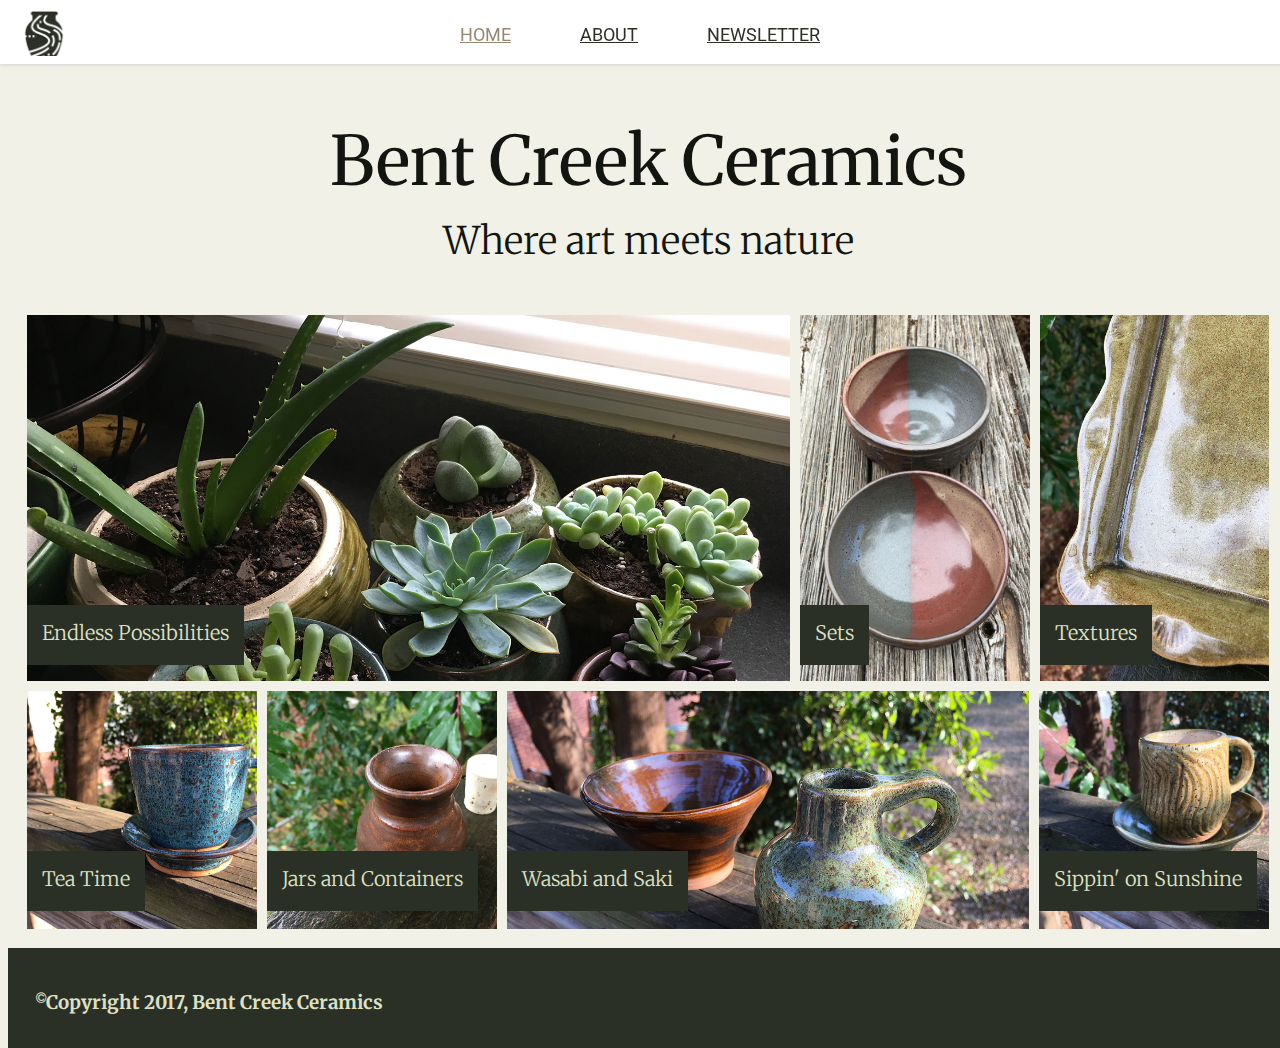
<file: index.html>
<!DOCTYPE html>
<html>
  <head>
    <meta charset="utf-8">
    <title>Bent Creek Ceramics</title>
    <!--normalize margins-->
    <link rel="stylesheet" href="https://necolas.github.io/normalize.css/7.0.0/normalize.css">
    <!--font awesome-->
    <link rel="stylesheet" href="https://maxcdn.bootstrapcdn.com/font-awesome/4.7.0/css/font-awesome.min.css">
    <!--font import-->
    <link rel="stylesheet" href="https://fonts.googleapis.com/css?family=Merriweather:300,300i,400,400i,700|Roboto:300,300i,400,400i">
    <!--favicon-->
    <link rel="shortcut icon" href="favicon.ico" type="image/x-icon">
    <link rel="icon" href="favicon.ico" type="image/x-icon">

    <link rel="stylesheet" href="styles.css">
  </head>
    <body>
  <header>
    <!--navbar with three <li> links centered and icon left justified-->
    <nav class="navbar">
      <div class="logo"></div>
      <ul class="links">
        <li id="home"><a href ="index.html">Home</a></li>
        <li id="about"><a href="about/index.html">About</a></li>
        <li id="news"><a href="newsletter/index.html">Newsletter</a></li>
      </ul>
    </nav>
  </header>

    <!-- /*Title headings should be centered*/ -->
    <div class="page-title">
      <h1>Bent Creek Ceramics</h1>
      <h2>Where art meets nature</h2>
    </div>
    <!-- /*flexbox with picures*/ -->
  <section class="content">
    <div class="container">
      <div class = "pic lg-pic" id="cacti">
        <span class="txt txt-blk" id="tall-pic">Endless Possibilities</span>
      </div>
      <div class= "pic hz-pic" id="sets">
        <span class="txt txt-blk" id="tall-pic">Sets</span></div>
      <div class= "pic hz-pic" id="textures">
        <span class="txt txt-blk" id="tall-pic">Textures</span>
      </div>
      <div class= "pic sm-pic" id="blue">
        <span class="txt txt-blk">Tea Time</span>
      </div>
      <div class= "pic sm-pic" id="jars">
        <span class="txt txt-blk">Jars and Containers</span>
      </div>
      <div class= "pic sm-pic" id="multiple">
        <span class="txt txt-blk">Wasabi and Saki</span>
      </div>
      <div class= "pic sm-pic" id="brn-cup">
        <span class="txt txt-blk">Sippin' on Sunshine</span>
      </div>
    </div>
  </section>

  <footer>

    <h6><i class="fa fa-copyright" aria-hidden="true"></i>Copyright 2017, Bent Creek Ceramics</h6>
  </footer>
  </body>
</html>
</file>
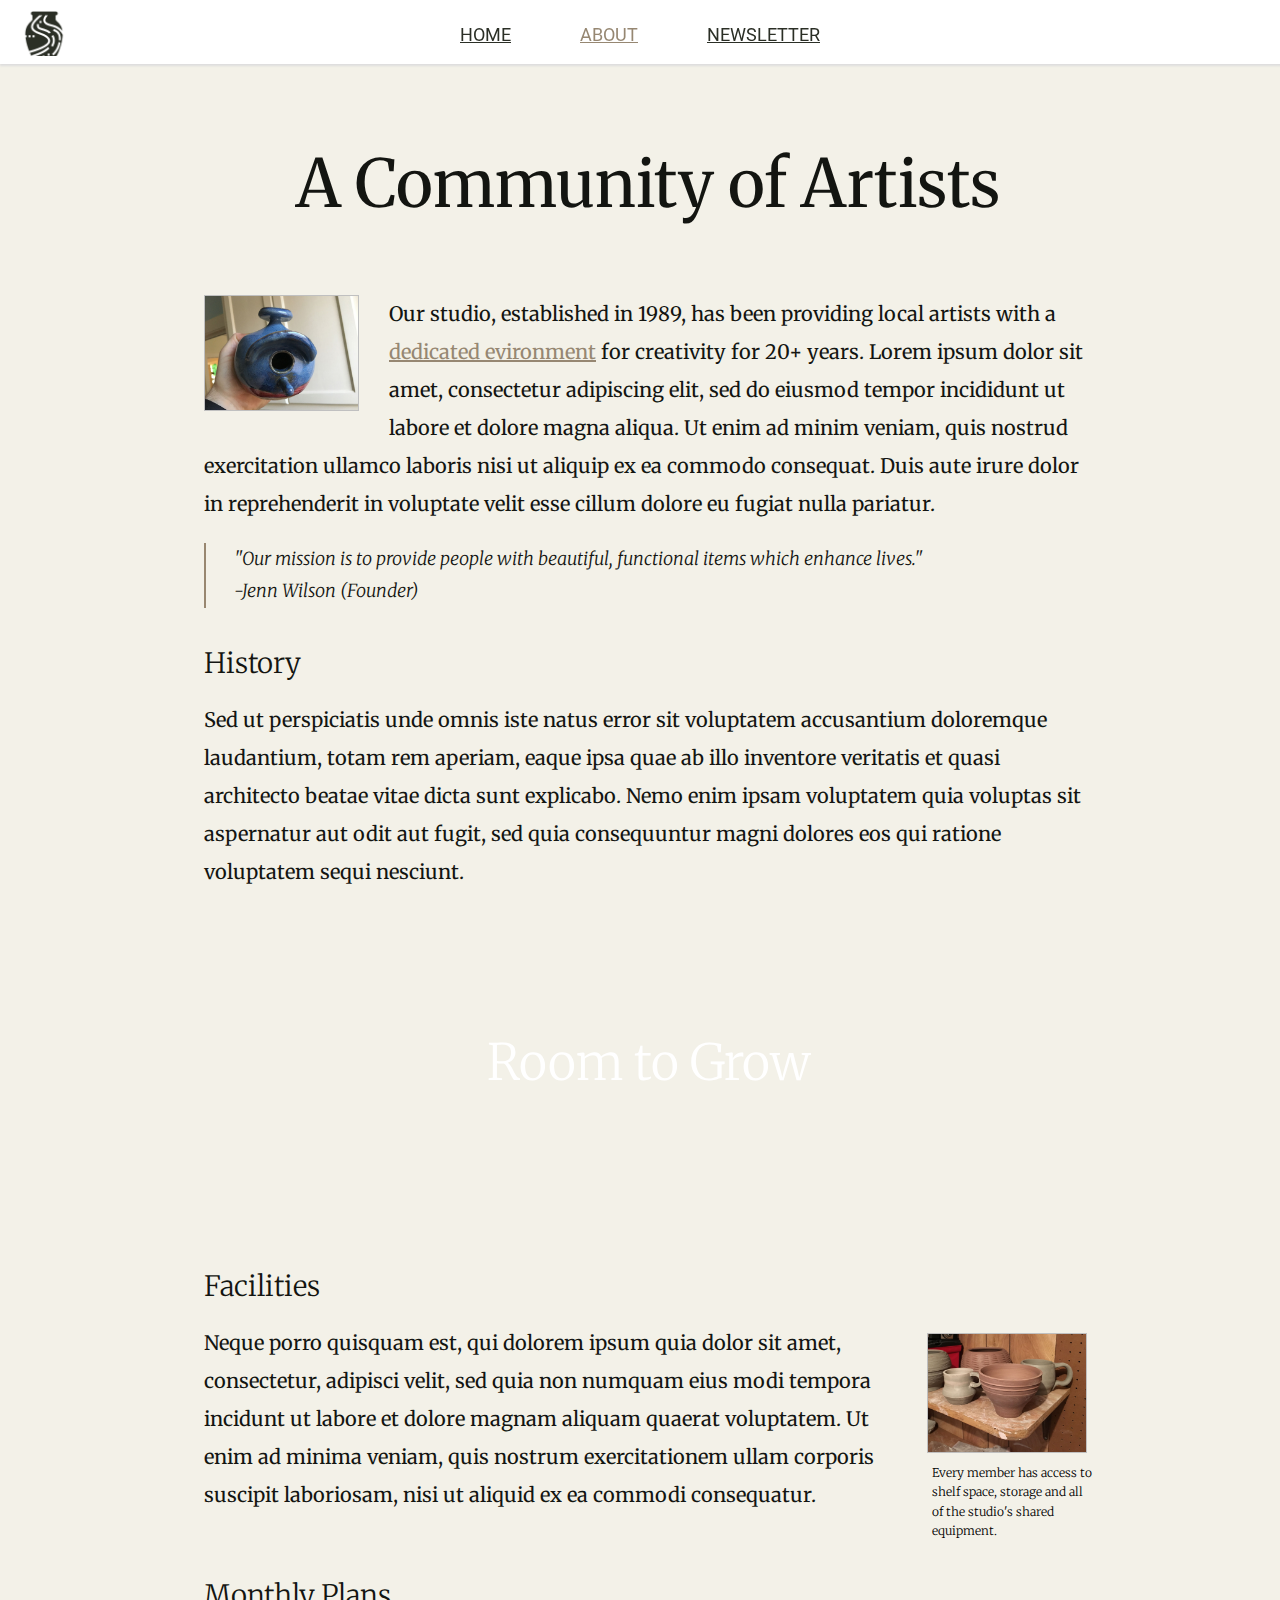
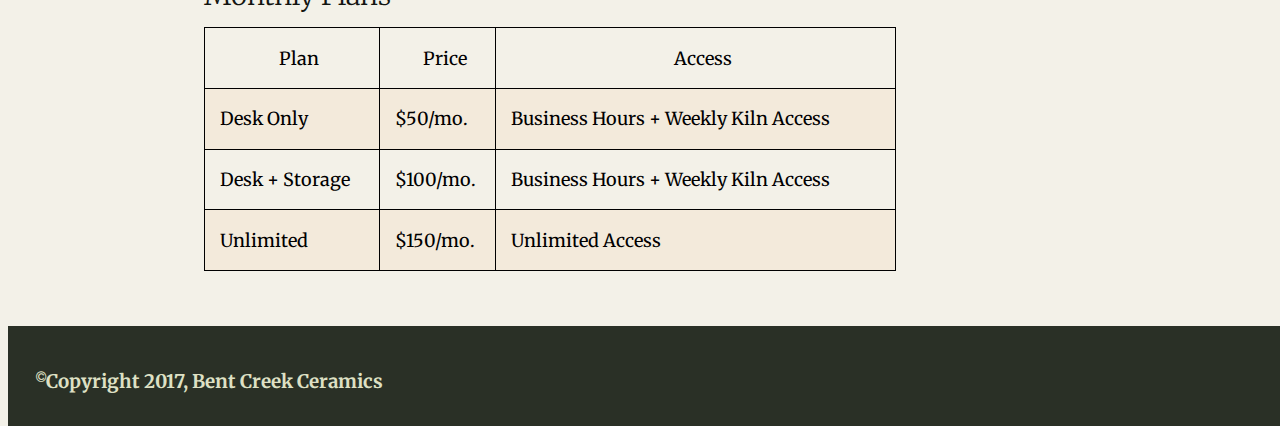
<file: about/index.html>
<!DOCTYPE html>
<html>
  <head>
    <meta charset="utf-8">
    <title>Bent Creek Ceramics - About</title>
    <!--normalize CSS link-->
    <link rel="stylesheet" href="https://necolas.github.io/normalize.css/7.0.0/normalize.css">
    <!--font awesome import-->
    <link rel="stylesheet" href="https://maxcdn.bootstrapcdn.com/font-awesome/4.7.0/css/font-awesome.min.css">
    <!--Google font import-->
    <link rel="stylesheet" href="https://fonts.googleapis.com/css?family=Merriweather:300,300i,400,400i,700|Roboto:300,300i,400,400i">
    <!--favicon-->
    <link rel="shortcut icon" href="favicon.ico" type="image/x-icon">
    <link rel="icon" href="../favicon.ico" type="image/x-icon">
    <link rel="stylesheet" href="about.css">
  </head>
  <header>
    <!--navbar with three <li> links centered and icon left justified-->
    <nav class="navbar">
      <div class="logo"></div>
      <ul class="links">
        <li id="home"><a href ="../index.html">Home</a></li>
        <li id="about"><a href="index.html">About</a></li>
        <li id="news"><a href="../newsletter/index.html">Newsletter</a></li>
      </ul>
    </nav>
  </header>
  <body>
        <h1>A Community of Artists</h1>
    <section>
    <img class="sm-pic">

      <p class="txt">Our studio, established in 1989, has been providing local artists with a <a href="#facilities" class="txt-link">dedicated evironment</a> for creativity for 20+ years. Lorem ipsum dolor sit amet, consectetur adipiscing elit, sed do eiusmod tempor incididunt ut labore et dolore magna aliqua. Ut enim ad minim veniam, quis nostrud exercitation ullamco laboris nisi ut aliquip ex ea commodo consequat. Duis aute irure dolor in reprehenderit in voluptate velit esse cillum dolore eu fugiat nulla pariatur.</p>

      <blockquote>"Our mission is to provide people with beautiful, functional items which enhance lives."</br>
      -Jenn Wilson (Founder)</blockquote>
      <div class="clear"></div>
</section>

<section>
  <h4 class="history">History</h4>
    <p>Sed ut perspiciatis unde omnis iste natus error sit voluptatem accusantium doloremque laudantium, totam rem aperiam, eaque ipsa quae ab illo inventore veritatis et quasi architecto beatae vitae dicta sunt explicabo. Nemo enim ipsam voluptatem quia voluptas sit aspernatur aut odit aut fugit, sed quia consequuntur magni dolores eos qui ratione voluptatem sequi nesciunt.</p>
    <div class="clear"></div>
</section>
  <div class="cactus-pic">
    <h2 id="plant-pic-txt">Room to Grow</h2>
  </div>
  <section>

  <h4 id="facilities">Facilities</h4>
    <aside>
      <img class="aside-pic">
      <figcaption id="shelf-txt">Every member has access to shelf space, storage and all of the studio's shared equipment.</figcaption>
    </aside>
    <p>Neque porro quisquam est, qui dolorem ipsum quia dolor sit amet, consectetur, adipisci velit, sed quia non numquam eius modi tempora incidunt ut labore et dolore magnam aliquam quaerat voluptatem. Ut enim ad minima veniam, quis nostrum exercitationem ullam corporis suscipit laboriosam, nisi ut aliquid ex ea commodi consequatur.</p>
    <div class="clear"></div>
  </section>
 <section>
    <h4>Monthly Plans</h4>
      <table>
        <tr>
          <td>Plan</td>
          <td>Price</td>
          <td>Access</td>
        </tr>
        <tr>
          <td>Desk Only</td>
          <td>$50/mo.</td>
          <td>Business Hours + Weekly Kiln Access</td>
        </tr>
        <tr>
          <td>Desk + Storage</td>
          <td>$100/mo.</td>
          <td>Business Hours + Weekly Kiln Access</td>
        </tr>
        <tr>
          <td>Unlimited</td>
          <td>$150/mo.</td>
          <td>Unlimited Access</td>
        </tr>
      </table>
  </section>
    <footer>
      <h6><i class="fa fa-copyright" aria-hidden="true"></i>Copyright 2017, Bent Creek Ceramics</h6>
    </footer>
  </body>

  </html>
</file>
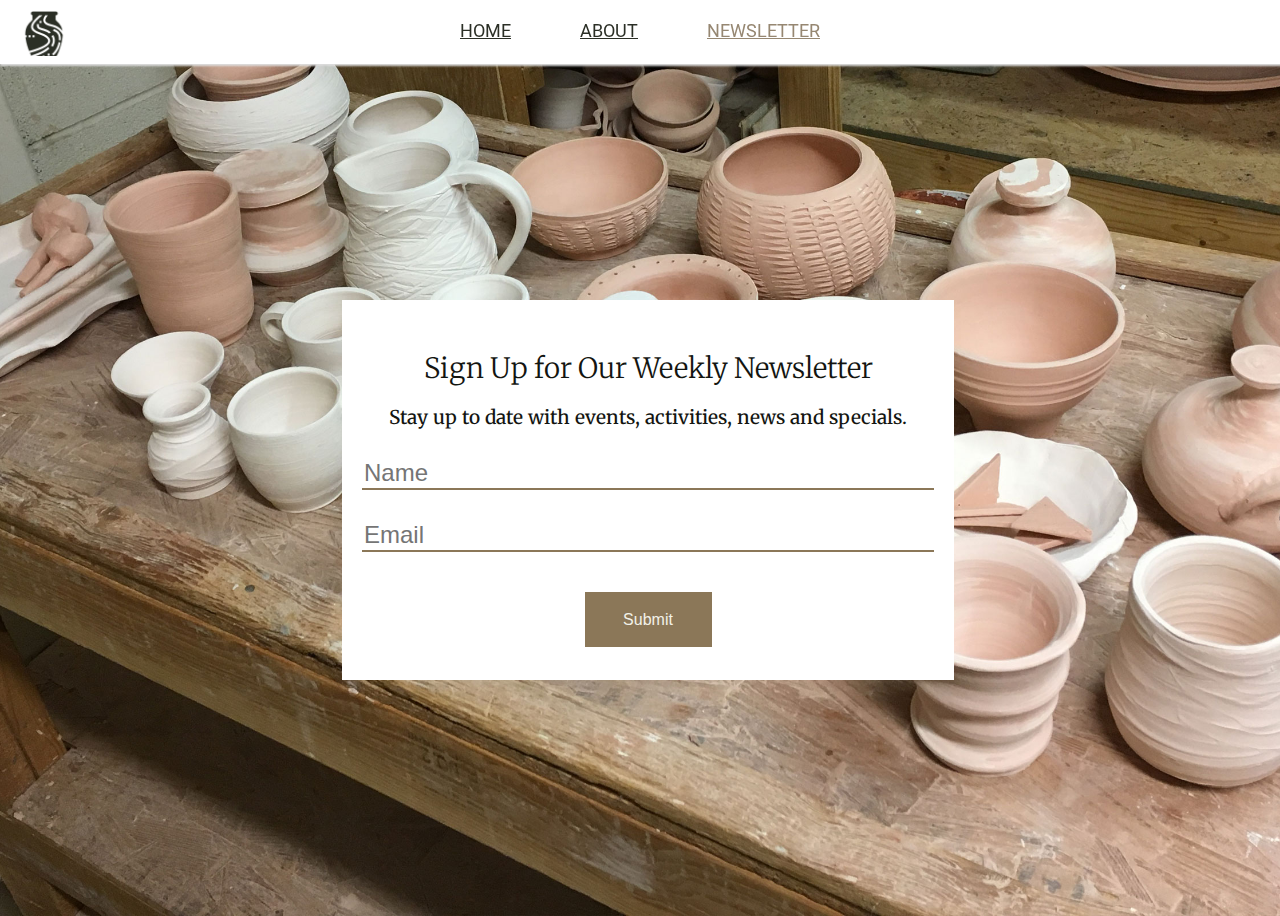
<file: newsletter/index.html>
<!DOCTYPE html>
<html>
  <head>
    <meta charset="utf-8">
    <title>Bent Creek Ceramics - Newsletter</title>
    <!--normalize margins-->
    <link rel="stylesheet" href="https://necolas.github.io/normalize.css/7.0.0/normalize.css">
    <!--font awesome-->
    <link rel="stylesheet" href="https://maxcdn.bootstrapcdn.com/font-awesome/4.7.0/css/font-awesome.min.css">
    <!--font import-->
    <link rel="stylesheet" href="https://fonts.googleapis.com/css?family=Merriweather:300,300i,400,400i,700|Roboto:300,300i,400,400i">
    <!--favicon-->
    <link rel="shortcut icon" href="favicon.ico" type="image/x-icon">
    <link rel="icon" href="../favicon.ico" type="image/x-icon">
    <link rel="stylesheet" href="newsletter.css">
  </head>
    <!--navbar with three <li> links centered and icon left justified-->
    <header>
    <nav class="navbar">
      <div class="logo"></div>
      <ul class="links">
        <li id="home"><a href="../index.html">Home</a></li>
        <li id="about"><a href="../about/index.html">About</a></li>
        <li id="newsletter"><a href="index.html">Newsletter</a></li>
      </ul>
    </nav>
  </header>
<body>
  <form>
    <!--form with z-index and submit button-->
    <div class="white-box">
        <div class="card-header"></div>
        <h1>Sign Up for Our Weekly Newsletter</h1>
        <h3>Stay up to date with events, activities, news and specials.</h3>
      <section>
        <label for="nameInput"></label>
        <input type="text" placeholder="Name" id="nameInput" name="name">
      </section>
      <section>
        <label for="emailInput"></label>
        <input type="email" id="emailInput" name="email" placeholder="Email"value="">
     </section>
     <section>
      <button type="button" id="signupButton">Submit</button>
    </section>
    </div>
  </form>
  <script type="text/javascript">
    var nameInput = document.getElementById('nameInput');
    var emailInput = document.getElementById('emailInput');
    var signupButton = document.getElementById('signupButton');
    signupButton.addEventListener('click', function(e) {
      var nameVal = nameInput.value;
      var emailVal = emailInput.value;
      if (nameVal && emailVal) {
        alert('Thanks for signing up, ' + nameVal + ". Newsletters will be sent to " + emailVal);
        nameInput.val = "";
        emailInput.val = "";
      } else {
        alert('We would love for you to sign up, please provide both your name and email address');
      }
    });
  </script>
</body>
</html>
</file>
<file: styles.css>
@font-face {
  font-family: 'Merriweather', serif;
  src: url('https://fonts.googleapis.com/css?family=Merriweather:300,300i,400,400i,700');
}

@font-face {
  font-family: 'Roboto', sans-serif;
  src: url('https://fonts.googleapis.com/css?family=Roboto:Roboto:300,300i,400,400i');
}

* {
  box-sizing: border-box;
}

/*info on scrolling content behind navbar--https://stackoverflow.com/questions/9677894/header-div-stays-at-top-vertical-scrolling-div-below-with-scrollbar-only-attach*/
header{
  position: fixed;
  width: 100%;
  top: 0;
  left: 0;
  z-index: 4;
  }

.navbar {
  position: relative;
  background-color: #FFF;
  max-width: 100%;
  height: 64px;
  box-shadow:  1px 1px 2px 1px #ddd;
}

.logo {
  display: inline-block;
  text-align: left;
  background-image: url('images/bent-creek-logo.png');
  background-size: cover;
  width: 48px;
  height: 46px;
  margin-left: 20px;
  margin-top: 10px

}
ul{
  display: flex;
  list-style: none;
  justify-content: space-between;
  margin: -36px 460px;
  padding: 0;
  position: relative;
}

li{
  z-index: 2;
  text-transform: uppercase;
  font-family: 'Roboto';
  font-size: 18px;
}

li a{
  color: #2B2f26;
}
li:nth-of-type(1) a{
  margin: 0;
  color: #968772;
}


li a:hover{
  color: #CD5D67;
}

body{
  color: #131511;
  min-height: 100vh;
}

.page-title{
  font-family: 'Merriweather';
  text-align: center;
}

h1{
  font-size: 68px;
  font-weight: 400;
}

h2{
  font-size: 38px;
  font-weight: 100;
  margin-top: -32px;
}
body{
  background-color: #F2F1E8;
  width: 100%;
  padding-top: 64px;
}
.content{
  width: 100%;
  padding: 14px;
}


.container{
  display: flex;
  flex-flow: row wrap;
  align-items: flex-start;
  align-content: space-between;
  width: 100%;
}

.txt{
  font-family: 'Merriweather';
  font-size: 20px;
  font-weight: lighter;
  color: #DEE0C4;
  text-align: left;
  padding-bottom: 20px;
}

.txt-blk{
  display: inline-block;
  position: relative;
  z-index: 2;
  background-color: #2A3026;
}

.pic{
  height: 366px;
  width: 233px;
  background-size: cover;
  background-repeat: no-repeat;
  margin: 5px 5px;
}

span{
  display: block;
  z-index: 3;
  background-color: #2A3026;
  padding: 15px 15px;
  margin-top: 160px;
}

#tall-pic{
  margin-top: 290px;
}

#cacti {
  /*width: 57%;*/
  background-image: url('images/product-1.jpg');
  background-position: top;
  flex: 3 1 60%;
}

#sets{
  /*width: 18%;*/
  background-image: url('images/product-2.jpg');
  background-position: center;
  flex: 1 1 18%;
}

#textures{
  /*width: 18%;*/
  background-image: url('images/product-3.jpg');
  background-position: bottom;
  flex: 1 1 18%;
}

#blue{
  height: 238px;
  /*width: 14%;*/
  background-image: url('images/product-4.jpg');
  background-position: left;
  flex-shrink: 2;
  flex: 1 2 14%;
}

#jars{
  height: 238px;
  /*width: 14%;*/
  background-image: url('images/product-5.jpg');
  flex-shrink: 2;
  background-position: left;
  flex: 1 2 14%;
}

#multiple{
  height: 238px;
  /*width: 35%;*/
  background-image: url('images/product-6.jpg');
  flex-grow: 2;
  background-position: top;
  flex: 2 1 33%;
}

#brn-cup{
  height: 238px;
  /*width: 14%;*/
  background-image: url('images/product-7.jpg');
  /*flex-shrink: 2;*/
  background-position: left;
  flex: 1 2 14%;
}

footer {
  position: absolute;
  width: 100%;
  height: 100px;
  background-color: #2A3026;
  color: #DEE0C4;
  font-family: 'Merriweather';
  font-size: 28px;
  font-weight: lighter;
  padding-left: 28px;
  text-align: left;
}

.fa{
  vertical-align: super;
  font-size: 12px;
}
</file>
<file: about/about.css>
@font-face {
  font-family: 'Merriweather', serif;
  src: url('https://fonts.googleapis.com/css?family=Merriweather:300,300i,400,400i,700');
}

@font-face {
  font-family: 'Roboto', sans-serif;
  src: url('https://fonts.googleapis.com/css?family=Roboto:Roboto:300,300i,400,400i');
}

  * {
    box-sizing: border-box;
  }
/*info on scrolling content behind navbar--https://stackoverflow.com/questions/9677894/header-div-stays-at-top-vertical-scrolling-div-below-with-scrollbar-only-attach*/
  header{
    position: fixed;
    width: 100%;
    top: 0;
    left: 0;
  }

  .navbar {
    position: relative;
    background-color: #FFF;
    max-width: 100%;
    height: 64px;
    box-shadow:  1px 1px 2px 1px #ddd;
  }

  .logo {
    display: inline-block;
    text-align: left;
    background-image: url('../images/bent-creek-logo.png');
    background-size: cover;
    width: 48px;
    height: 46px;
    margin-left: 20px;
    margin-top: 10px;
  }

  ul{
    display: flex;
    list-style: none;
    justify-content: space-between;
    margin: -36px 460px;
    padding: 0;
    position: relative;
  }

  li{
    z-index: 2;
    text-transform: uppercase;
    font-family: 'Roboto';
    font-size: 18px;
  }

  li a{
    color: #2B2f26;
  }
  li:nth-of-type(2) a{
    margin: 0;
    color: #968772;
  }

li a:hover{
  color: #CD5D67;
}

.txt-link{
  color: #968772;
}

.txt-link:hover{
  color: #967343;
}

body{
  background-color: #F3F1E8;
  width: 100%;
  padding-top: 64px;
  color: #131511;
}

h1{
  font-family: 'Merriweather';
  font-size: 66px;
  font-weight: 400;
  text-align: center;
  margin: 70px auto;
}

section{
  margin: 0 196px;
}

.sm-pic{
  float: left;
  height: 116px;
  width: 155px;
  margin-right: 30px;
  margin-bottom: 24px;
  background-image: url('../images/birdhouse.jpg');
  background-size: cover;
}

p{
  font-family: 'Merriweather';
  font-size: 20px;
  line-height: 1.9;
}

.txt-link{
  color: #968772
}

.txt-link:hover{
 color: #CD5D67;
}

blockquote{
  margin: 0;
  font-family: 'Merriweather';
  font-size: 18px;
  font-weight: lighter;
  border-left: 2px solid #988770;
  padding-left: 28px;
  line-height: 1.8;
  font-style: oblique;
}

.clear{
  clear: both;
}

h4{
  font-family: 'Merriweather';
  font-size: 28px;
  font-weight: lighter;
  margin-bottom: 14px;
}

.cactus-pic{
  background-image: url('../images/background-3.jpg');
  background-size: cover;
  background-position: center;
  width: initial;
  height: 320px;
  background-repeat: no-repeat;
  background-attachment: fixed;
}

#plant-pic-txt{
  color: #FFF;
  text-align: center;
  font-family: 'Merriweather';
  font-size: 50px;
  margin: 0;
  padding-top: 120px;
  font-weight: lighter;
}

.aside-pic{
  display: block;
  float: right;
  height: 120px;
  width: 160px;
  background-image: url('../images/background-1.jpg');
  margin-right: 5px;
  margin-top: 15px;
  margin-left: 26px;
  background-repeat: no-repeat;
  background-position: right;
  background-size: cover;
}

figcaption{
  display: block;
  clear: right;
  float: right;
  text-align: left;
  width: 160px;
  font-family: 'Merriweather';
  font-size: 12px;
  line-height: 1.6;
  color: #000;
  font-weight: lighter;
  margin-top: auto;
  padding-top: 10px;
  margin-left: 22px;
}

#shelf-txt{

}

table{
  display: table;
  flex-flow: row wrap;
  /*width: 100%;
  height: 60px;*/
  background-color: #F3F1E8;
  color: #000;
  font-family: 'Merriweather';
  font-size: 18px;
  text-align: left;
  padding-right: 194px;
  width: 692px;
  height: 244px;
  margin-bottom: 55px;
  border-collapse: collapse;
  border: 1px solid black;
}
tr:first-of-type{
  text-align: center;
}

tr:nth-of-type(2n){
  background-color: #F3EADB;
}
tr{
  height: 60px;
}
td{
  border: 1px solid black;
  padding-left: 15px;

}

footer {
  position: absolute;
  width: 100%;
  height: 100px;
  background-color: #2A3026;
  color: #DEE0C4;
  font-family: 'Merriweather';
  font-size: 28px;
  font-weight: lighter;
  padding-left: 28px;
  text-align: left;
}

.fa{
  vertical-align: super;
  font-size: 12px;
}
</file>
<file: newsletter/newsletter.css>
@font-face {
  font-family: 'Merriweather', serif;
  src: url('https://fonts.googleapis.com/css?family=Merriweather:300,300i,400,400i,700');
}

@font-face {
  font-family: 'Roboto', sans-serif;
  src: url('https://fonts.googleapis.com/css?family=Roboto:Roboto:300,300i,400,400i');
}

  * {
    box-sizing: border-box;
  }

  /*info on scrolling content behind navbar--https://stackoverflow.com/questions/9677894/header-div-stays-at-top-vertical-scrolling-div-below-with-scrollbar-only-attach*/
  header{
    position: fixed;
    width: 100%;
    top: 0;
    left: 0;
    }

  .navbar {
    position: absolute;
    background-color: #FFF;
    width: 100%;
    height: 64px;
    box-shadow:  1px 1px 2px 1px #ddd;
  }

  .logo {
    position: absolute;
    display: inline-block;
    text-align: left;
    background-image: url('../images/bent-creek-logo.png');
    background-size: cover;
    width: 48px;
    height: 46px;
    margin-left: 20px;
    margin-top: 10px

  }
  ul{
    display: flex;
    list-style: none;
    justify-content: space-between;
    margin: 20px 460px;
    padding: 0;
    position: relative;
  }

  li{
    z-index: 2;
    text-transform: uppercase;
    font-family: 'Roboto';
    font-size: 18px;
  }

  li:nth-of-type(3) a{
    margin: 0;
    color: #968772;
  }

  li a{
    color: #2B2f26;
  }

  li a:hover{
    color: #CD5D67;
  }

  body{
    color: #131511;
    display: flex;
    flex-flow: row nowrap;
    justify-content: center;
    align-items: center;
    background-color: #F3F1E8;
    min-height: 100vh;
    width: 100%;
    background-image: url('../images/background-2.jpg');
    background-size: cover;
    background-position: center;
    background-repeat: no-repeat;
    padding-top: 64px;
  }

form{
  display: flex;
  flex-flow: row nowrap;
  justify-content: center;
  align-items: center;
}

.white-box{
  height: 380px;
  width: 612px;
  background-color: #FFF;
  margin: 0 auto;
}

h1{
  font-family: 'Merriweather';
  font-size: 28px;
  font-weight: 100;
  text-align: center;
  margin-top: 50px;
}

h3{
  font-family: 'Merriweather';
  font-size: 19px;
  font-weight: 500;
  text-align: center;
}

section{
  display: flex;
  flex-flow: row nowrap;
  justify-content: flex-start;
  align-items: center;
}
input{
  border-bottom: 2px solid #8B7758;
  flex: 1 1 80%;
  margin: 10px 20px;
  border-top: none;
  border-left: none;
  border-right: none;
  font-size: 24px;
  margin-bottom: 20px;
}

section{
  display: flex;
  flex: row wrap;
  justify-content: flex-start;
  align-items: flex-start;
}

#signupButton{
  align-items: center;
}

button{
 background-color: #8B7758;
 color: #F2F1E8;
 width: 127px;
 height: 55px;
 margin: 0 auto;
 margin-top: 20px;
 font-size: 16px;
 border-style: none;
}

button:hover{
  background-color: #967343;
  color: #FFF;
}
</file>
